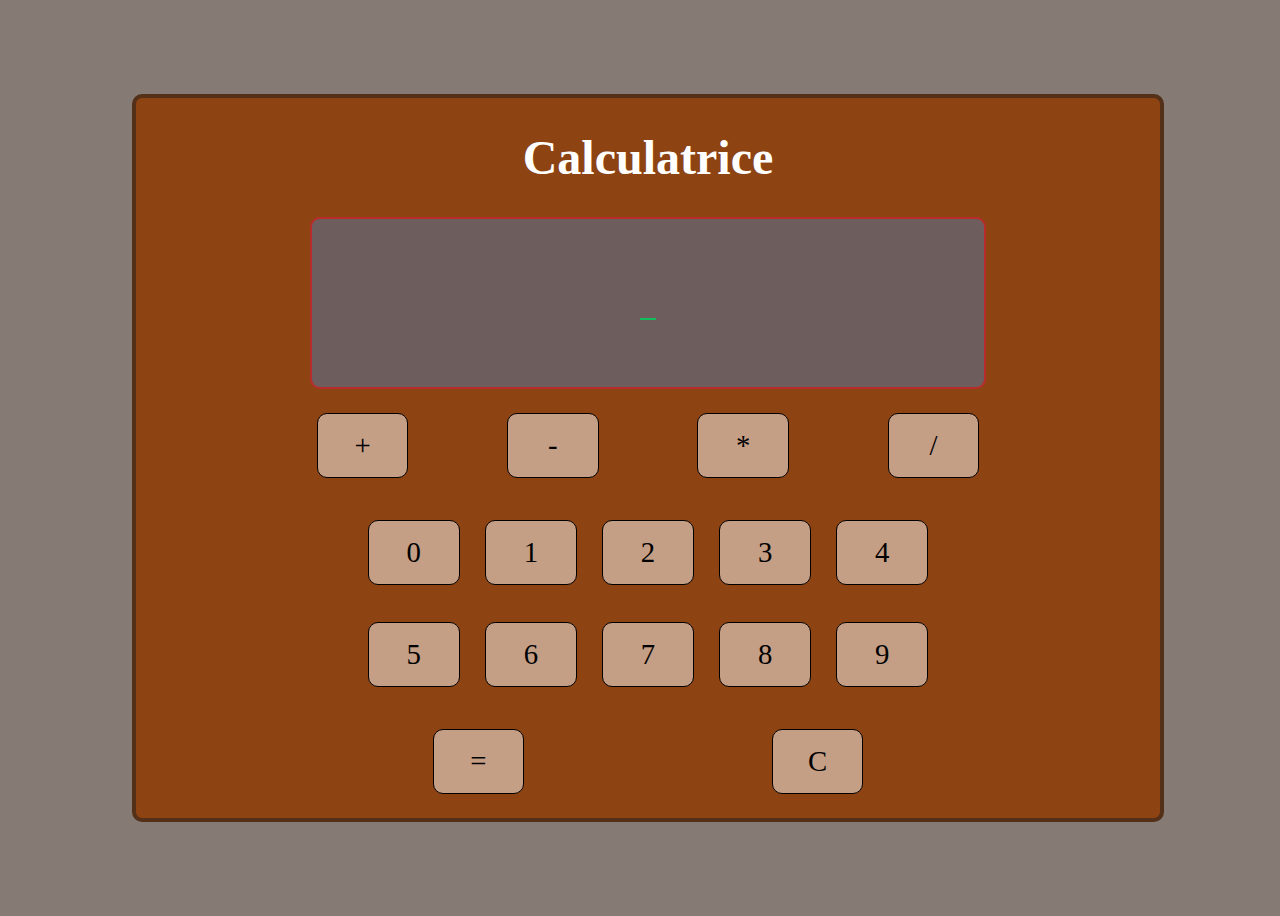
<file: Javascript projects/calculator/index.html>
<!DOCTYPE html>
<html lang="en">

<head>
    <meta charset="UTF-8">
    <meta name="viewport" content="width=device-width, initial-scale=1.0">
    <link rel="stylesheet" href="style.css">

    <title>calculator</title>
</head>

<body>
    <div class="calculatrice">
        <h1>Calculatrice</h1>
        <div class='display'>
            <div class="estetic"></div>
        </div>



        <div class="operations">
            <div class="operation" id="plus">+</div>
            <div class="operation" id="minus">-</div>
            <div class="operation" id="multiple">*</div>
            <div class="operation" id="divided">/</div>
        </div>

        <div class="numbres">
            <div class="numbre">0</div>
            <div class="numbre">1</div>
            <div class="numbre">2</div>
            <div class="numbre">3</div>
            <div class="numbre">4</div>
            <div class="numbre">5</div>
            <div class="numbre">6</div>
            <div class="numbre">7</div>
            <div class="numbre">8</div>
            <div class="numbre">9</div>
        </div>
        <div class="container">
            <div class="calcul">=</div>
            <div class="takeOff">C</div>
        </div>
    </div>
    <script src="script.js" charset="utf-8"></script>

</body>
</file>
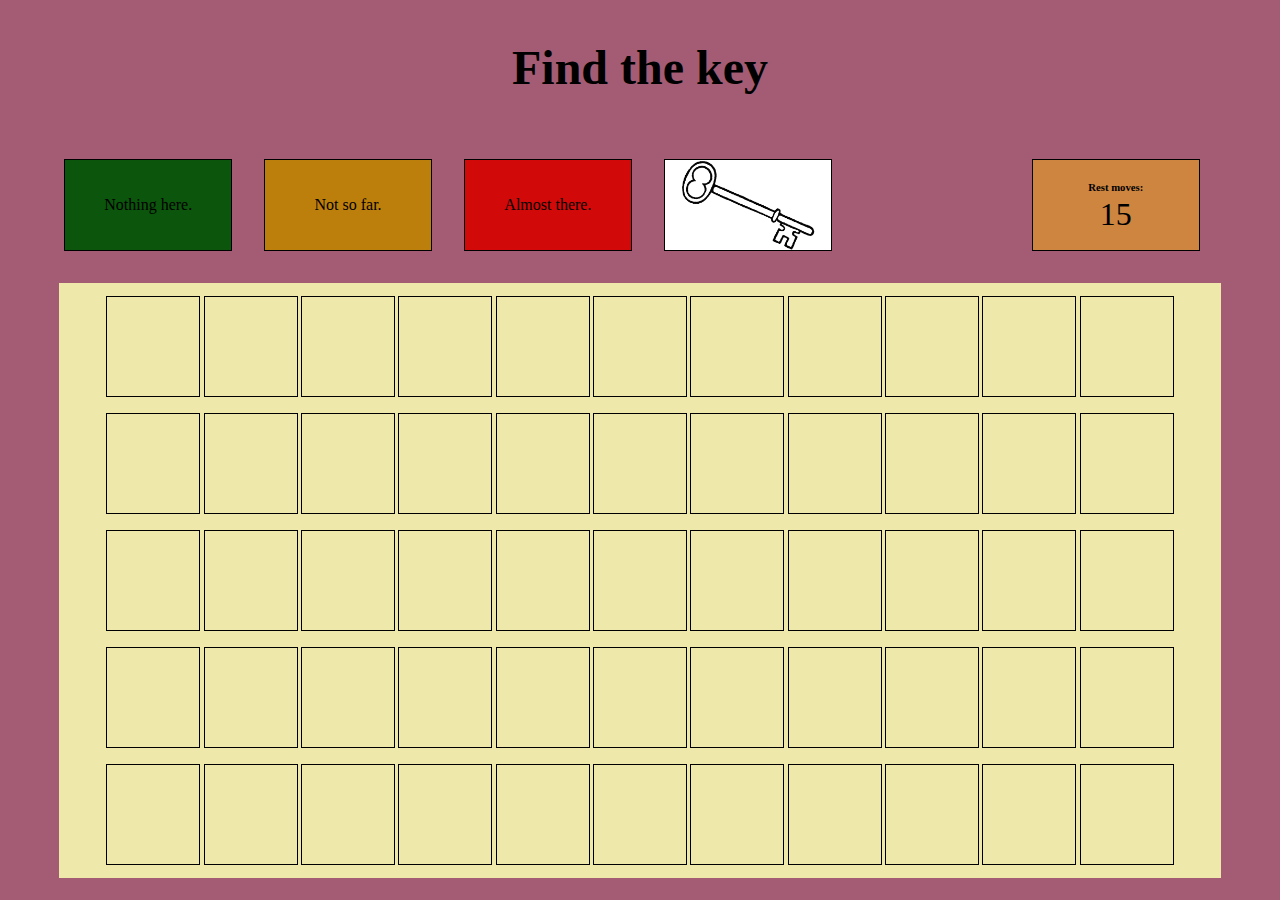
<file: Javascript projects/the game/index.html>
<!DOCTYPE html>
<html lang="en">

<head>
    <meta charset="UTF-8">
    <meta name="viewport" content="width=device-width, initial-scale=1.0">
    <link rel="stylesheet" href="style.css">

    <title>Game</title>
</head>

<body>

    <h1 class="h">Find the key</h1>
    <div class="info">
        <div class="map">
            <div class="greenMap">Nothing here.</div>
            <div class="orangeMap">Not so far.</div>
            <div class="redMap">Almost there.</div>
            <div class="keyMap"><img src="key.gif" alt="key"></div>
        </div>
        <div class="move">
            <h6>Rest moves:</h6>
            <div id="move">15</div>
        </div>

    </div>
    <div class="playground">
        <div class="table"></div>
        <div class="table"></div>
        <div class="table"></div>
        <div class="table"></div>
        <div class="table"></div>
        <div class="table"></div>
        <div class="table"></div>
        <div class="table"></div>
        <div class="table"></div>
        <div class="table"></div>
        <div class="table"></div>
        <div class="table"></div>
        <div class="table"></div>
        <div class="table"></div>
        <div class="table"></div>
        <div class="table"></div>
        <div class="table"></div>
        <div class="table"></div>
        <div class="table"></div>
        <div class="table"></div>
        <div class="table"></div>
        <div class="table"></div>
        <div class="table"></div>
        <div class="table"></div>
        <div class="table"></div>
        <div class="table"></div>
        <div class="table"></div>
        <div class="table"></div>
        <div class="table"></div>
        <div class="table"></div>
        <div class="table"></div>
        <div class="table"></div>
        <div class="table"></div>
        <div class="table"></div>
        <div class="table"></div>
        <div class="table"></div>
        <div class="table"></div>
        <div class="table"></div>
        <div class="table"></div>
        <div class="table"></div>
        <div class="table"></div>
        <div class="table"></div>
        <div class="table"></div>
        <div class="table"></div>
        <div class="table"></div>
        <div class="table"></div>
        <div class="table"></div>
        <div class="table"></div>
        <div class="table"></div>
        <div class="table"></div>
        <div class="table"></div>
        <div class="table"></div>
        <div class="table"></div>
        <div class="table"></div>
        <div class="table"></div>



    </div>

    <script type="text/javascript" src="script.js"></script>
</body>

</html>
</file>
<file: Javascript projects/calculator/style.css>
body {
    height: 100vh;
    width: 100vw;
    background-color: rgb(133, 122, 116);
    display: flex;
    justify-content: center;
    align-items: center;
}

.calculatrice {
    width: 80vw;
    height: 80vh;
    background-color: rgb(141, 67, 18);
    border: 4px solid rgba(32, 30, 30, 0.521);
    border-radius: 10px;
    display: flex;
    flex-direction: column;
    align-items: center;
}

h1 {
    color: white;
    font-size: 3rem;
    margin: 2rem;
}

.display {
    width: 50vw;
    height: 20vh;
    padding: 1rem;
    border: 2px solid rgba(255, 0, 0, 0.521);
    border-radius: 10px;
    background-color: rgb(109, 93, 93);
    color: rgb(18, 189, 92);
    font-size: 2rem;
    display: flex;
    align-items: center;
    justify-content: center;
}

.estetic {
    width: 1rem;
    height: 2rem;
    border-bottom: 2px solid rgb(18, 189, 92);
}

.operations {
    display: flex;
    align-items: center;
    justify-content: space-between;
    width: 53vw;
    height: 10vh;
    padding: 1rem 0;
}

.operation {
    background-color: rgba(255, 255, 255, 0.486);
    border: 1px solid black;
    border-radius: 10px;
    display: flex;
    align-items: center;
    justify-content: center;
    width: 7vw;
    height: 7vh;
    font-size: 1.8rem;
    margin: 0.50rem;
}

.numbres {
    display: flex;
    align-items: center;
    justify-content: space-between;
    flex-wrap: wrap;
    width: 45vw;
    height: 30vh;
    padding: 0;
}

.numbre {
    background-color: rgba(255, 255, 255, 0.486);
    border: 1px solid black;
    border-radius: 10px;
    display: flex;
    align-items: center;
    justify-content: center;
    width: 7vw;
    height: 7vh;
    font-size: 1.8rem;
    margin: 0.50rem;
}

.container {
    display: flex;
    align-items: center;
    justify-content: space-around;
    width: 53vw;
    height: 10vh;
    padding: 1rem 0;
}

.calcul {
    background-color: rgba(255, 255, 255, 0.486);
    border: 1px solid black;
    border-radius: 10px;
    display: flex;
    align-items: center;
    justify-content: center;
    width: 7vw;
    height: 7vh;
    font-size: 1.8rem;
    margin: 0.50rem;
}

.takeOff {
    background-color: rgba(255, 255, 255, 0.486);
    border: 1px solid black;
    border-radius: 10px;
    display: flex;
    align-items: center;
    justify-content: center;
    width: 7vw;
    height: 7vh;
    font-size: 1.8rem;
    margin: 0.50rem;
}
</file>
<file: Javascript projects/the game/style.css>
body {
    background-color: rgb(163, 92, 116);
    display: flex;
    flex-direction: column;
    justify-content: center;
    align-items: center;
}

h1 {
    text-align: center;
    font-size: 3rem;
}

h6 {
    margin: 0.2rem;
}

.info {
    display: flex;
    justify-content: space-between;
    align-items: center;
    width: 90vw;
}

.map {
    margin: 2rem 0;
    width: 60vw;
    height: 10vh;
    display: flex;
    justify-content: space-between;
    align-items: center;
}

.greenMap {
    background-color: rgb(12, 85, 12);
    border: 0.1rem solid black;
    width: 13vw;
    height: 10vh;
    display: flex;
    justify-content: center;
    align-items: center;
}

.orangeMap {
    background-color: rgb(189, 127, 11);
    border: 0.1rem solid black;
    width: 13vw;
    height: 10vh;
    display: flex;
    justify-content: center;
    align-items: center;
}

.redMap {
    background-color: rgb(209, 9, 9);
    border: 0.1rem solid black;
    width: 13vw;
    height: 10vh;
    display: flex;
    justify-content: center;
    align-items: center;
}

.keyMap {
    width: 13vw;
    height: 10vh;
    background-color: white;
    border: 0.1rem solid black;
    display: flex;
    align-items: center;
    justify-content: center;
}

.keyMap img {
    width: auto;
    height: 100%;
}

.move {
    display: flex;
    flex-direction: column;
    justify-content: center;
    align-items: center;
    background-color: peru;
    border: 0.1rem solid black;
    width: 13vw;
    height: 10vh;
    margin: 2rem 1rem;
}

#move {
    font-size: 2rem;
}

.playground {
    background-color: palegoldenrod;
    display: flex;
    flex-wrap: wrap;
    justify-content: center;
    align-items: center;
    width: 90vw;
    height: 65vh;
    padding: 0.3rem;
}

.table {
    width: 8%;
    height: 17%;
    margin: 0.1rem;
    border: 0.1rem solid black;
}

.position-2 {
    background-color: rgb(209, 9, 9);
    width: 8%;
    height: 17%;
    margin: 0.1rem;
    border: 0.1rem solid black;
}

.position-1 {
    background-color: rgb(189, 127, 11);
    width: 8%;
    height: 17%;
    margin: 0.1rem;
    border: 0.1rem solid black;
}

.key {
    background-image: url("key.gif");
    background-color: white;
    background-size: 100%;
    background-repeat: no-repeat;
    background-position: center;
    width: 8%;
    height: 17%;
    margin: 0.1rem;
    border: 0.1rem solid black;
}

.position-0 {
    background-color: rgb(12, 85, 12);
    width: 8%;
    height: 17%;
    margin: 0.1rem;
    border: 0.1rem solid black;
}
</file>
